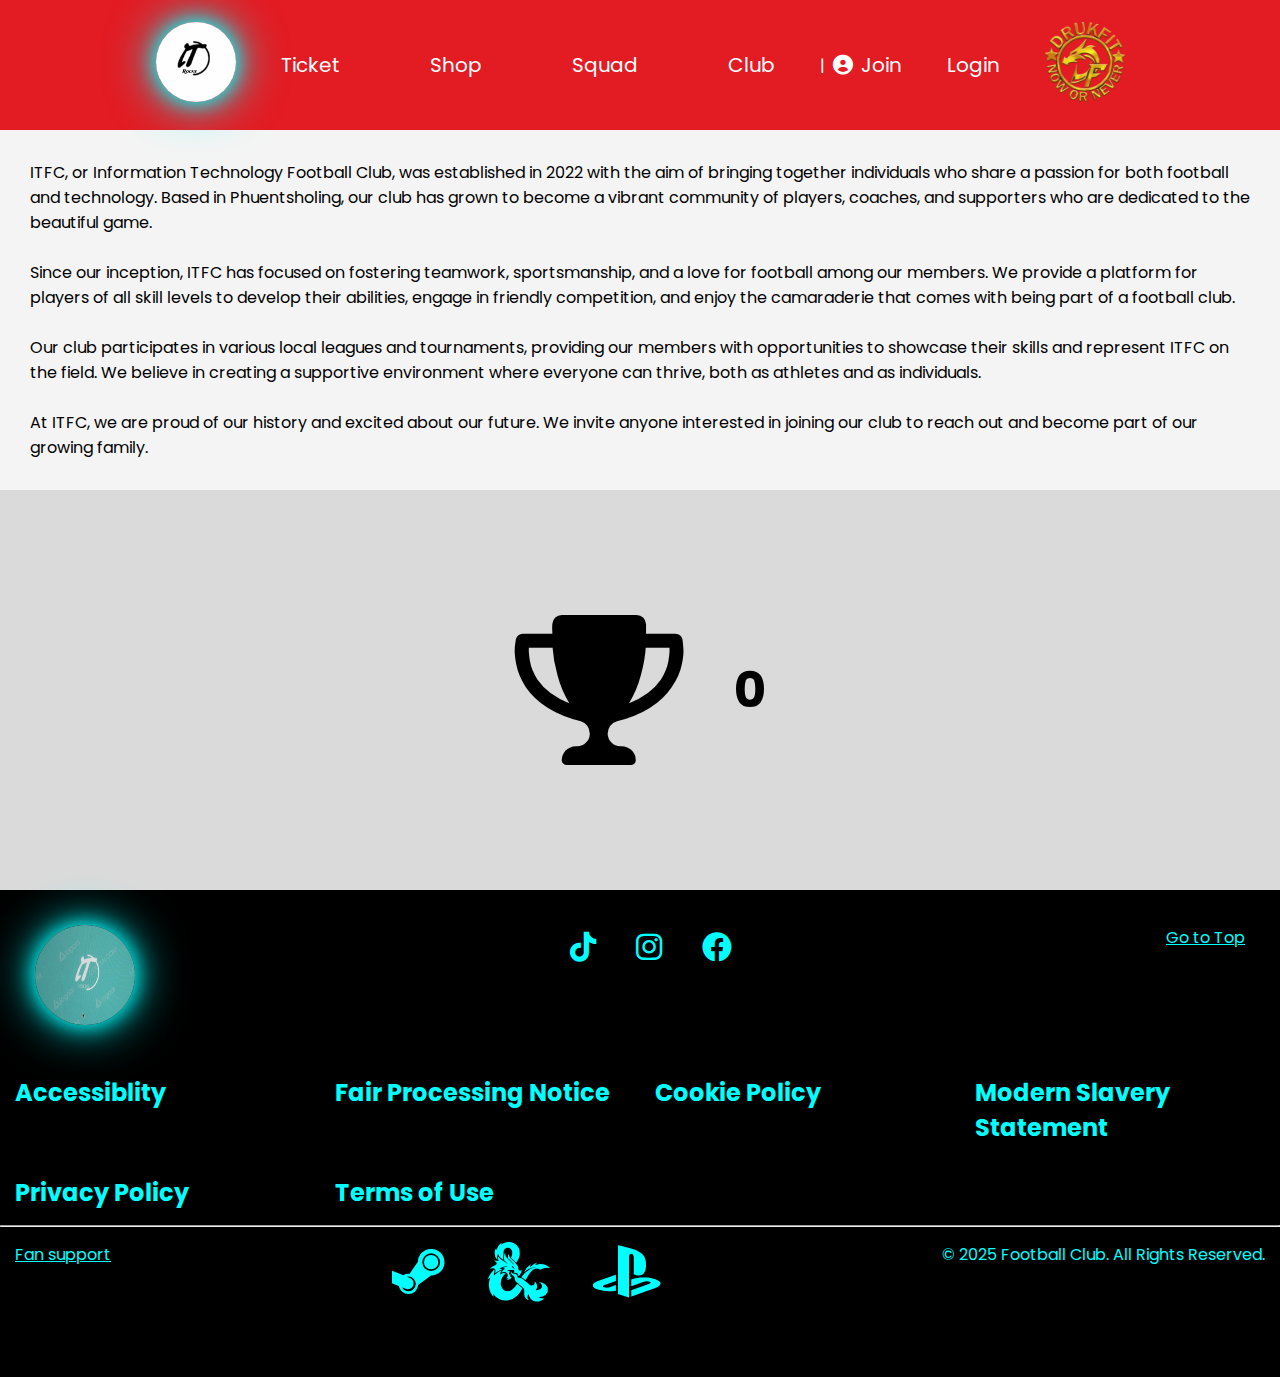
<file: about.html>
<!DOCTYPE html>
<html lang="en">
<head>
    <meta charset="UTF-8">
    <meta name="viewport" content="width=device-width, initial-scale=1.0">
    <title>Football Club</title>
    <link rel="stylesheet" href="style.css">
    <link rel="preconnect" href="https://fonts.googleapis.com">
    <link rel="preconnect" href="https://fonts.gstatic.com" crossorigin>
    <link href="https://fonts.googleapis.com/css2?family=Poppins:ital,wght@0,100;0,200;0,300;0,400;0,500;0,600;0,700;0,800;0,900;1,100;1,200;1,300;1,400;1,500;1,600;1,700;1,800;1,900&display=swap" rel="stylesheet">
    <link rel="stylesheet" href="https://cdnjs.cloudflare.com/ajax/libs/font-awesome/6.0.0-beta3/css/all.min.css">
</head>
<body>
    <header>
        <nav>
            <ul>
                <div class="nav">
                <div class="itfc">
                    <a href = "home.html" class = "itfc">
                        <img src = "img/it.jpg" alt="it" class="it1" width=80px>
                    </a>    
                </div>
                <li><a href="ticket.html" class="nav-link">Ticket</a></li>
                <li><a href="shop.html" class="nav-link">Shop</a></li>
                <li><a href="squad.html" class="nav-link">Squad</a></li>
                <li><a href="about.html" class="nav-link">Club</a></li>
                <p>|&nbsp&nbsp</p>
                <a href="#" class="icon-link">
                    <i class="fa-solid fa-circle-user"></i>Join
                </a>
                <li><a href="#">Login</a></li>
                <div class="drukfitfc">
                    <img src="img/drukfit.png" alt="drukfit" class="drukfit" width="80px">
                </div>
            </div>
            </ul>
        </nav>
    </header>

    <main>
        <div class="infobox">
            <div class="info1">
                ITFC, or Information Technology Football Club, was established in 2022 with the aim of bringing together individuals who share a passion for both football and technology. Based in Phuentsholing, our club has grown to become a vibrant community of players, coaches, and supporters who are dedicated to the beautiful game.<br><br>
            </div>

            <div class="info2">
                Since our inception, ITFC has focused on fostering teamwork, sportsmanship, and a love for football among our members. We provide a platform for players of all skill levels to develop their abilities, engage in friendly competition, and enjoy the camaraderie that comes with being part of a football club.<br><br>
            </div>

            <div class="info3">
                Our club participates in various local leagues and tournaments, providing our members with opportunities to showcase their skills and represent ITFC on the field. We believe in creating a supportive environment where everyone can thrive, both as athletes and as individuals.<br><br>
            </div>

            <div class="info4">
                At ITFC, we are proud of our history and excited about our future. We invite anyone interested in joining our club to reach out and become part of our growing family.
            </div>
        </div>

        <div class="trophy">
            <i class="fa-solid fa-trophy"></i>
            <h3>0</h3>
        </div>

    </main>
</body
    <footer>
    <div class="end">
        <img src="img/itfc.jpg" alt="it" class="it" width="100px">

        <div class="icon"> 
        <a href="https://example.com" target="blank" class="iconlist">
            <i class="fa-brands fa-tiktok"></i>
        </a>

        <a href="https://example.com" target="blank" class="iconlist">
            <i class="fa-brands fa-instagram"></i>
        </a>

        <a href="https://example.com" target="blank" class="iconlist">
            <i class="fa-brands fa-facebook"></i>
        </a>
    </div>

        <a href="home.html" class="back-to-top">Go to Top</a>
        
    </div>
    <div class="words">
        <h2>Accessiblity</h2>
        <h2>Fair Processing Notice</h2>
        <h2>Cookie Policy</h2>
        <h2>Modern Slavery Statement</h2>
        <h2>Privacy Policy</h2>
        <h2>Terms of Use</h2>
    </div>
    <hr/>
    <div class="end1">
        <a href="#" class="back-to-top">Fan support</a>
        <div class="icon">
        <i class="fa-brands fa-steam-symbol"></i>
        <i class="fa-brands fa-d-and-d"></i>
        <i class="fa-brands fa-playstation"></i>
    </div>
        <p>  &copy; 2025 Football Club. All Rights Reserved.</p>
    </div>
</footer>
</file>
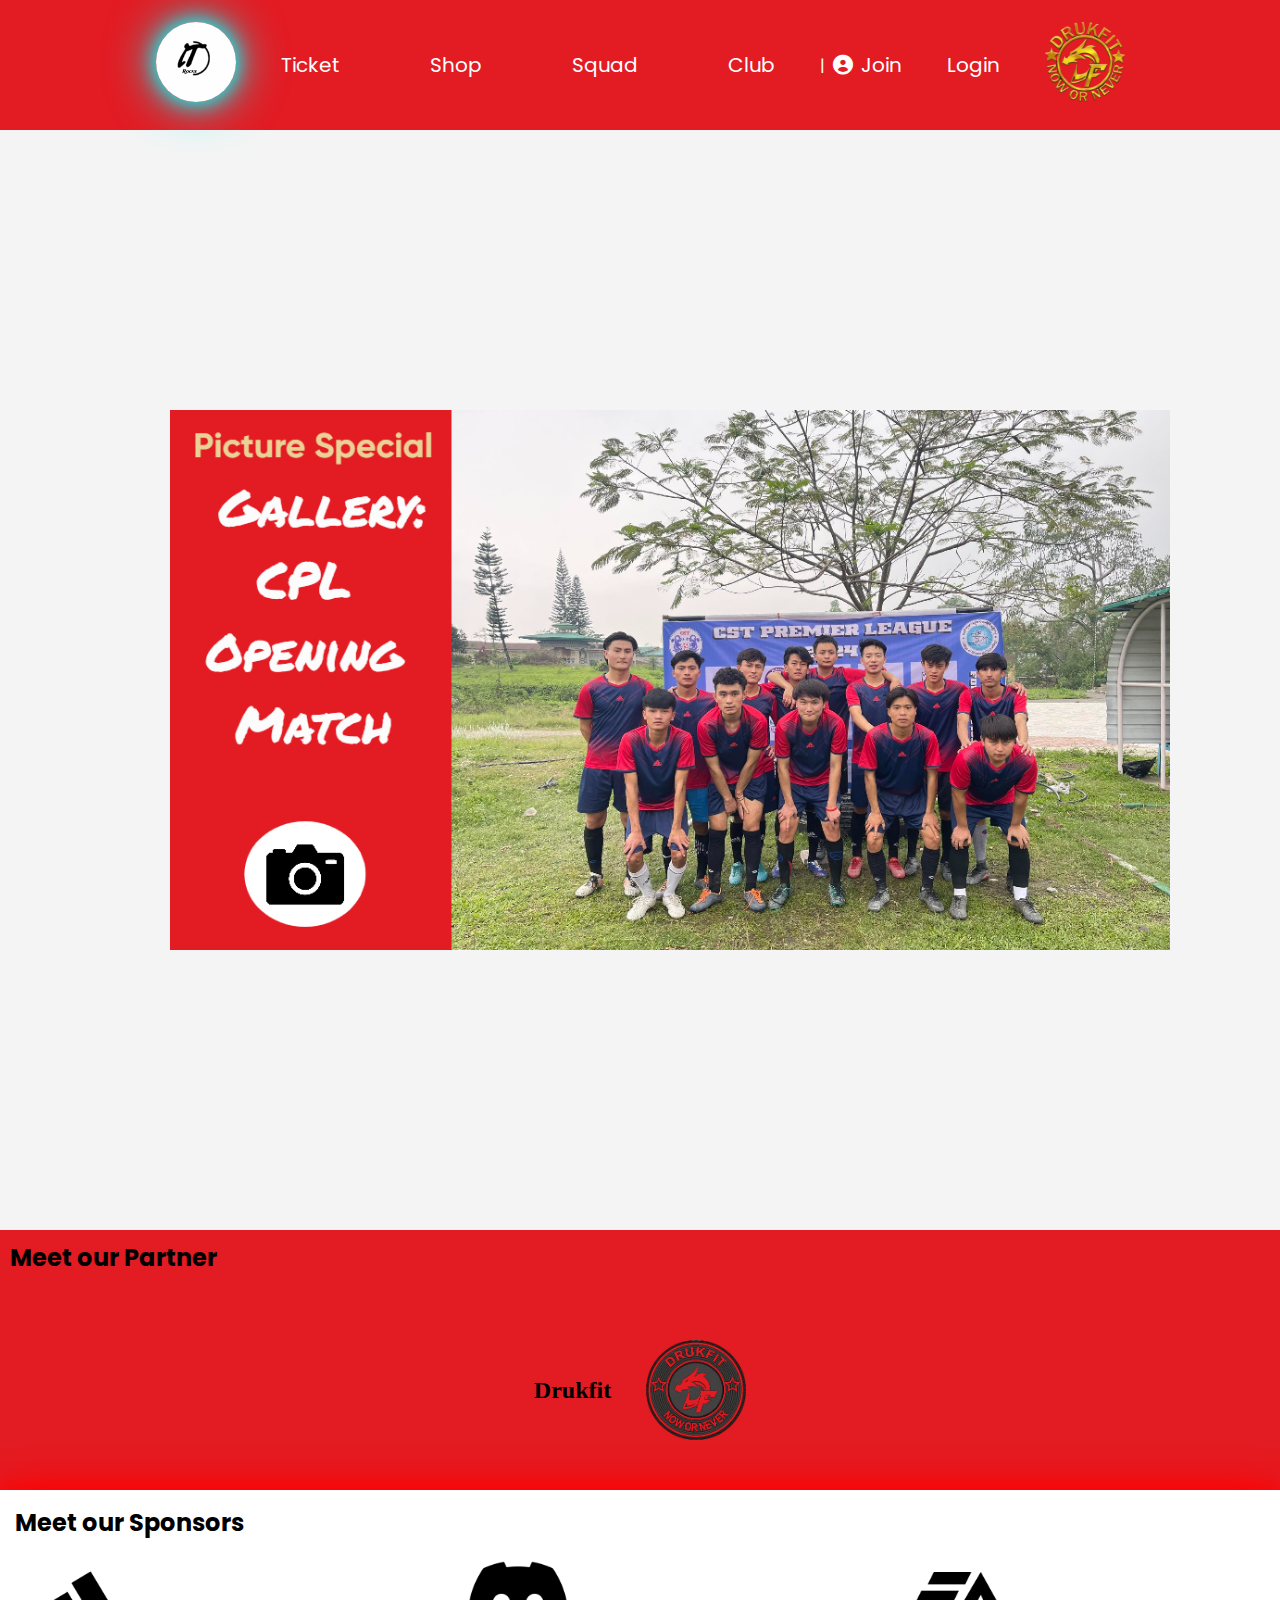
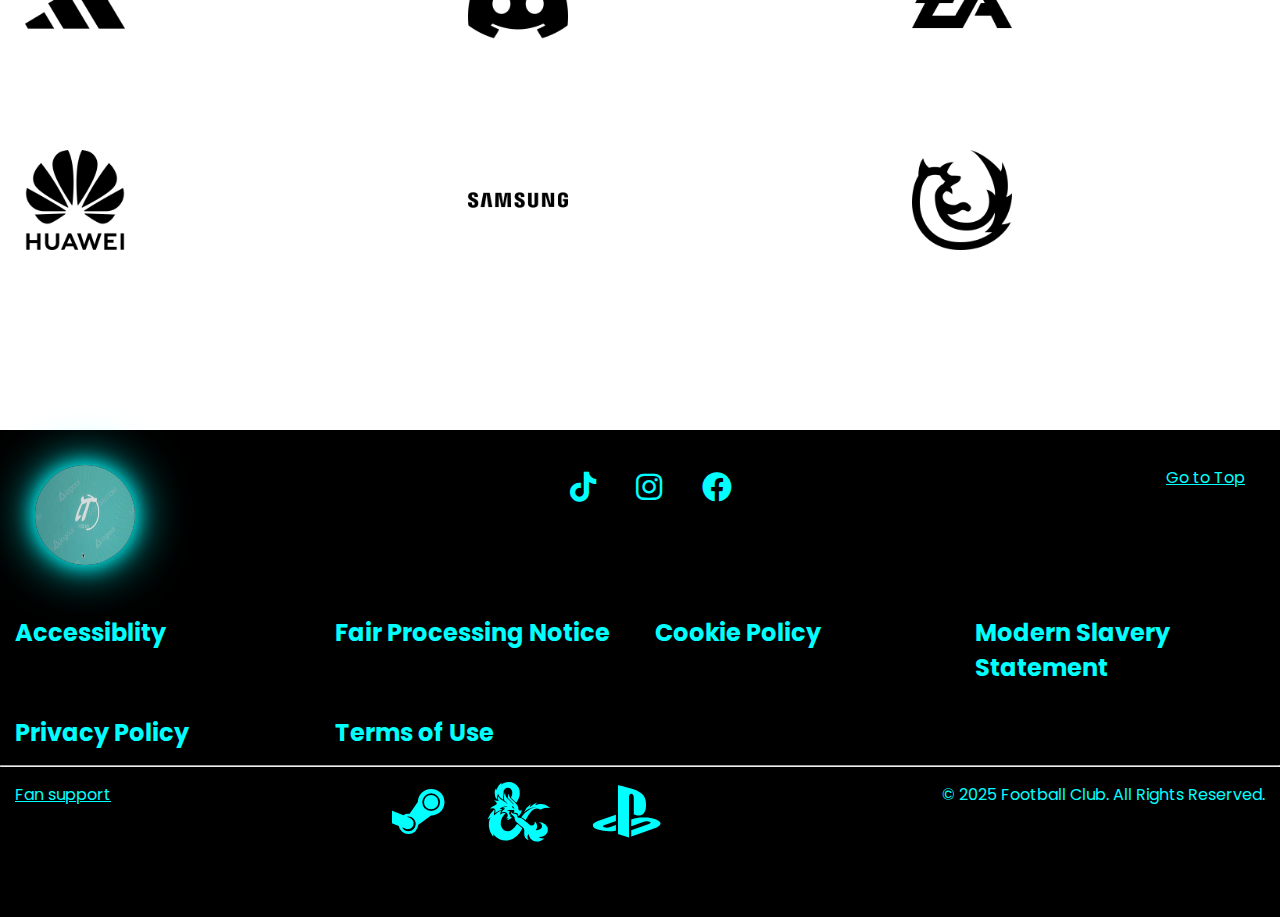
<file: home.html>
<!DOCTYPE html>
<html lang="en">
<head>
    <meta charset="UTF-8">
    <meta name="viewport" content="width=device-width, initial-scale=1.0">
    <title>Football Club</title>
    <link rel="stylesheet" href="style.css">
    <link rel="preconnect" href="https://fonts.googleapis.com">
    <link rel="preconnect" href="https://fonts.gstatic.com" crossorigin>
    <link href="https://fonts.googleapis.com/css2?family=Poppins:ital,wght@0,100;0,200;0,300;0,400;0,500;0,600;0,700;0,800;0,900;1,100;1,200;1,300;1,400;1,500;1,600;1,700;1,800;1,900&display=swap" rel="stylesheet">
    <link rel="stylesheet" href="https://cdnjs.cloudflare.com/ajax/libs/font-awesome/6.0.0-beta3/css/all.min.css">
</head>
<body>
    <header>
        <nav>
            <ul>
                <div class="nav">
                <div class="itfc">
                    <a href = "home.html" class = "itfc">
                        <img src = "img/it.jpg" alt="it" class="it1" width=80px>
                    </a>    
                </div>
                <li><a href="ticket.html" class="nav-link">Ticket</a></li>
                <li><a href="shop.html" class="nav-link">Shop</a></li>
                <li><a href="squad.html" class="nav-link">Squad</a></li>
                <li><a href="about.html" class="nav-link">Club</a></li>
                <p>|&nbsp&nbsp</p>
                <a href="#" class="icon-link">
                    <i class="fa-solid fa-circle-user"></i>Join
                </a>
                <li><a href="#">Login</a></li>
                <div class="drukfitfc">
                    <img src="img/drukfit.png" alt="drukfit" class="drukfit" width="80px">
                </div>
            </div>
            </ul>
        </nav>
    </header>

    <section class="hero">
        <div class="background">
            <img src="img/team1.jpg" class="team1" width='1000px'>
        </div>
    </section>

    <footer>
        <div class="partner">    
            <div>
                <h2>Meet our Partner</h2><br>
            </div>
            <div class="partner-logo">
                <h2>Drukfit</h2>
                <img src="img/druk.png" alt="drukfit" class="druk">
            </div>
        </div>

         <div class="sponsor">
            <h2>Meet our Sponsors</h2>
            <div class="img">
                <img src="img/adidas.png" alt="adidas" class="adidas" width="100px">
                <img src="img/discord.png" alt="discord" class="discord" width="100px">
                <img src="img/electronics-arts.png" alt="elctronics-art" class="electronic" width="100px">
                <img src="img/huawei.png" alt="huawei" class="huawei" width="100px">
                <img src="img/samsung.png" alt="samsung" class="samsung" width="100px"> 
                <img src="img/firefox.png" alt="firefox" class="firefox" width="100px"> 
           
            </div>
         </div>

         <div class="end">
            <img src="img/itfc.jpg" alt="it" class="it" width="100px">

            <div class="icon"> 
            <a href="https://example.com" target="blank" class="iconlist">
                <i class="fa-brands fa-tiktok"></i>
            </a>

            <a href="https://example.com" target="blank" class="iconlist">
                <i class="fa-brands fa-instagram"></i>
            </a>

            <a href="https://example.com" target="blank" class="iconlist">
                <i class="fa-brands fa-facebook"></i>
            </a>
        </div>

            <a href="home.html" class="back-to-top">Go to Top</a>
            
         </div>
         <div class="words">
            <h2>Accessiblity</h2>
            <h2>Fair Processing Notice</h2>
            <h2>Cookie Policy</h2>
            <h2>Modern Slavery Statement</h2>
            <h2>Privacy Policy</h2>
            <h2>Terms of Use</h2>
         </div>
         <hr/>
         <div class="end1">
            <a href="#" class="back-to-top">Fan support</a>
            <div class="icon">
            <i class="fa-brands fa-steam-symbol"></i>
            <i class="fa-brands fa-d-and-d"></i>
            <i class="fa-brands fa-playstation"></i>
        </div>
            <p>  &copy; 2025 Football Club. All Rights Reserved.</p>
         </div>
    </footer>
</body>
</html>
</file>
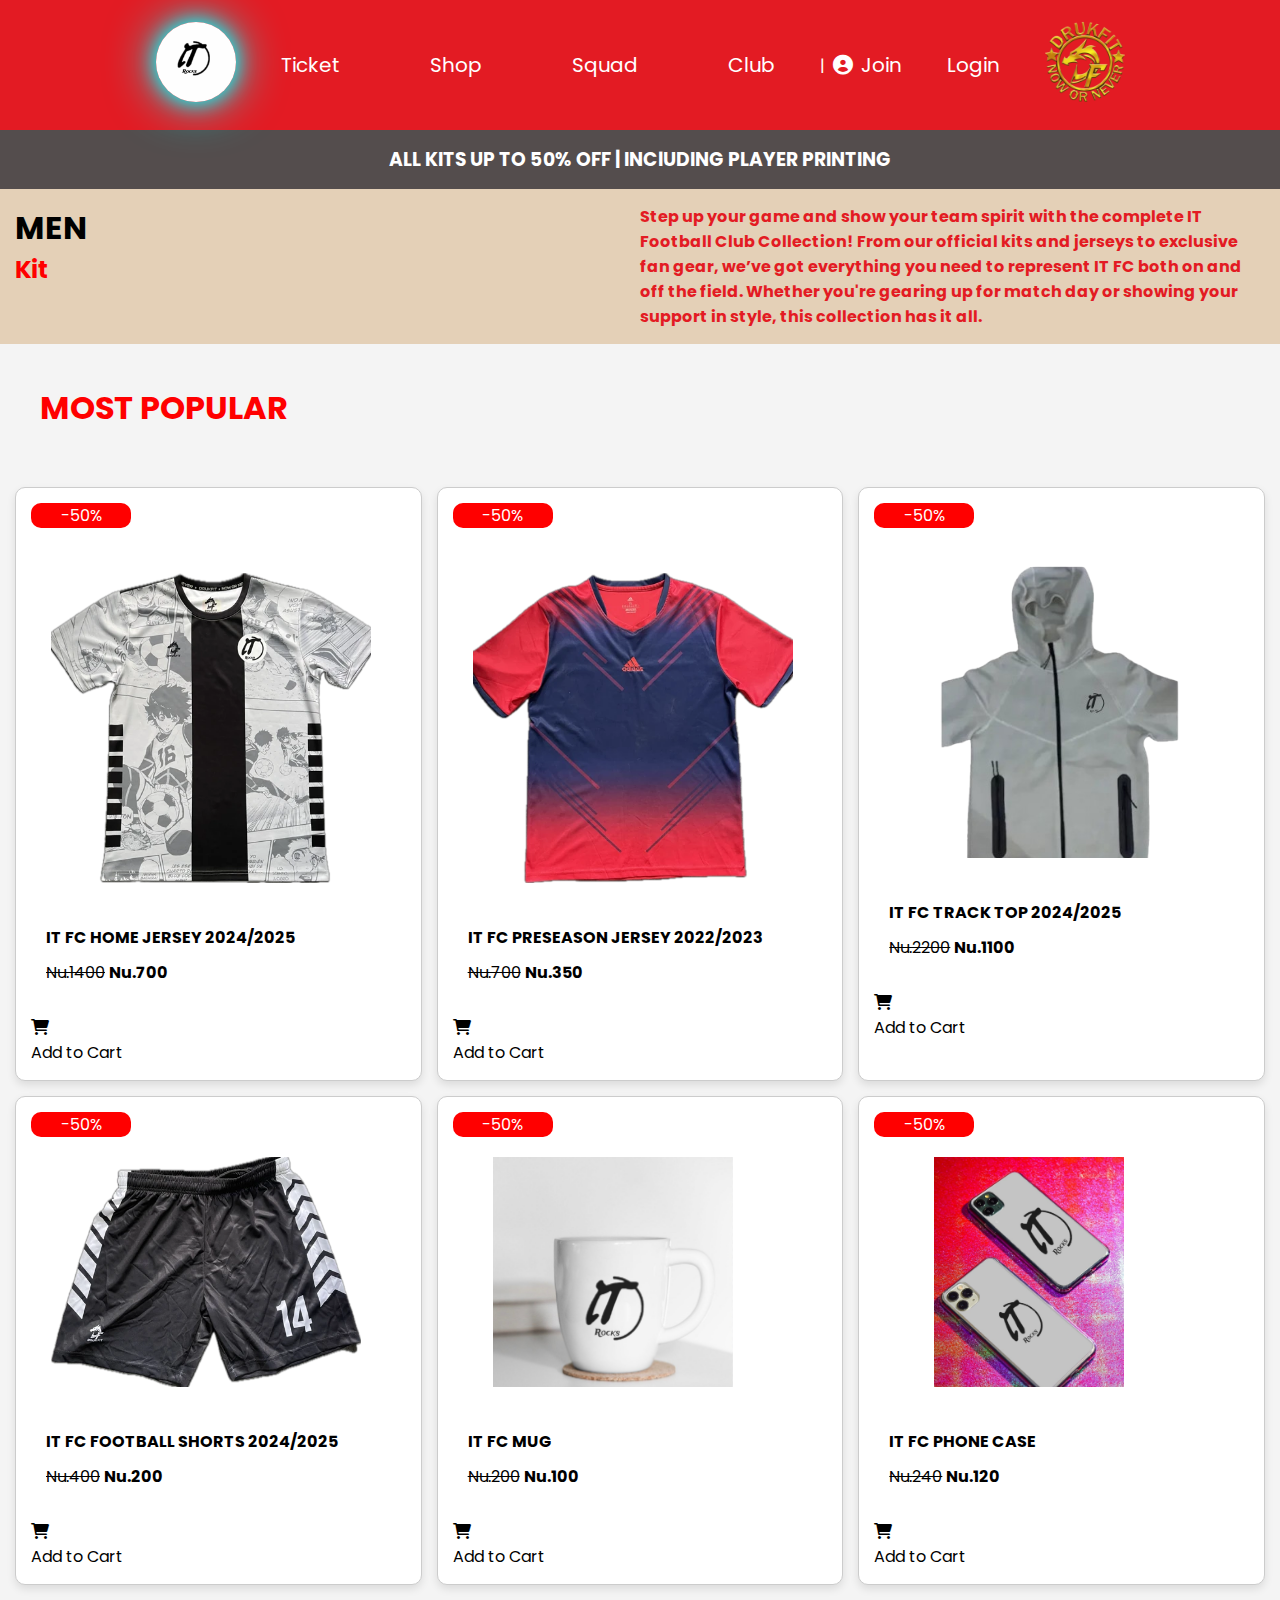
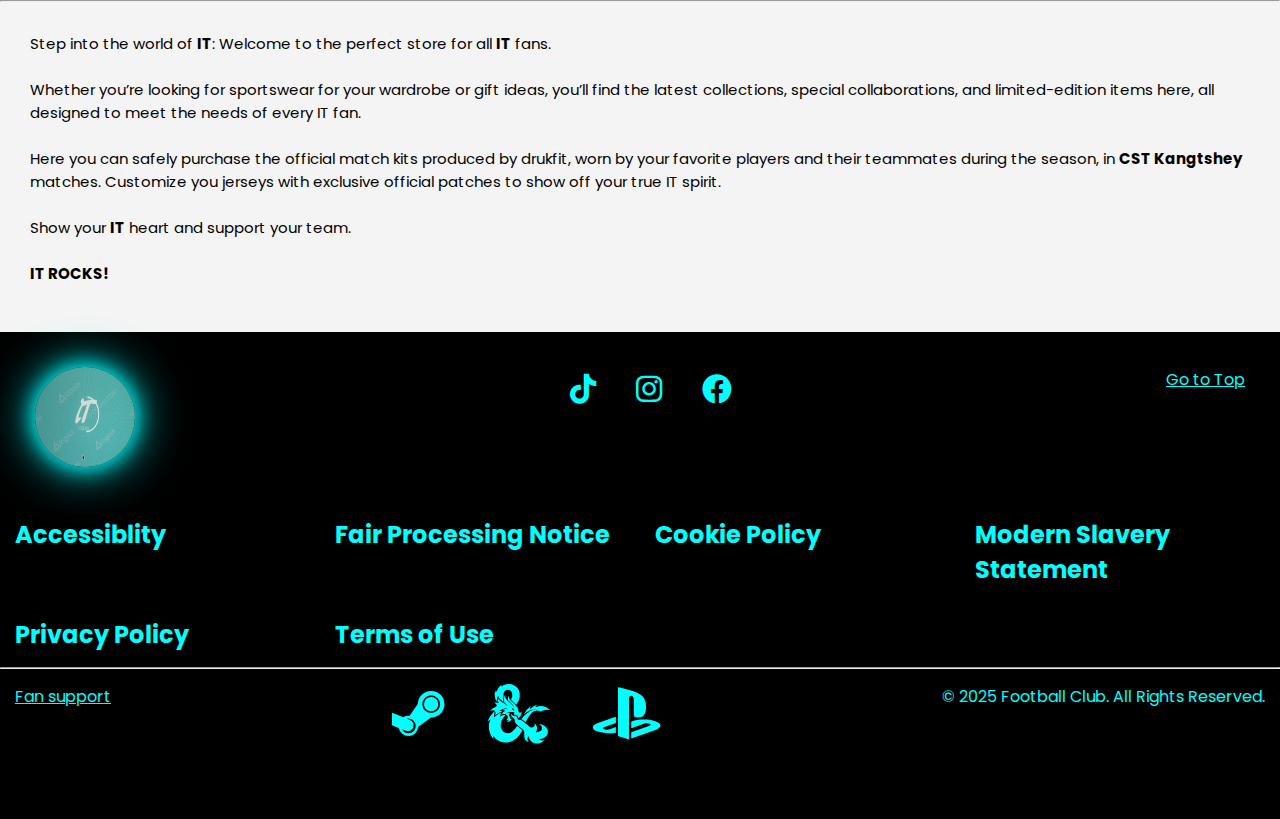
<file: shop.html>
<!DOCTYPE html>
<html lang="en">
<head>
    <meta charset="UTF-8">
    <meta name="viewport" content="width=device-width, initial-scale=1.0">
    <title>Football Club</title>
    <link rel="stylesheet" href="style.css">
    <link rel="preconnect" href="https://fonts.googleapis.com">
    <link rel="preconnect" href="https://fonts.gstatic.com" crossorigin>
    <link href="https://fonts.googleapis.com/css2?family=Poppins:ital,wght@0,100;0,200;0,300;0,400;0,500;0,600;0,700;0,800;0,900;1,100;1,200;1,300;1,400;1,500;1,600;1,700;1,800;1,900&display=swap" rel="stylesheet">
    <link rel="stylesheet" href="https://cdnjs.cloudflare.com/ajax/libs/font-awesome/6.0.0-beta3/css/all.min.css">
</head>
<body>
    <header>
        <nav>
            <ul>
                <div class="nav">
                <div class="itfc">
                    <a href = "home.html" class = "itfc">
                        <img src = "img/it.jpg" alt="it" class="it1" width=80px>
                    </a>    
                </div>
                <li><a href="ticket.html" class="nav-link">Ticket</a></li>
                <li><a href="shop.html" class="nav-link">Shop</a></li>
                <li><a href="squad.html" class="nav-link">Squad</a></li>
                <li><a href="about.html" class="nav-link">Club</a></li>
                <p>|&nbsp&nbsp</p>
                <a href="#" class="icon-link">
                    <i class="fa-solid fa-circle-user"></i>Join
                </a>
                <li><a href="#">Login</a></li>
                <div class="drukfitfc">
                    <img src="img/drukfit.png" alt="drukfit" class="drukfit" width="80px">
                </div>
            </div>
            </ul>
        </nav>
    </header>

    <main>
        <div class="discount">
            <h3>ALL KITS UP TO 50% OFF | INClUDING PLAYER PRINTING</h3>
        </div>

        <div class="kit">
            <div class="men">
                <h1><span>MEN</span></h1>
                <h3>Kit</h3>
            </div>
            <p>Step up your game and show your team spirit with the complete IT Football Club Collection! From our official kits and jerseys to exclusive fan gear, we’ve got everything you need to represent IT FC both on and off the field. Whether you're gearing up for match day or showing your support in style, this collection has it all.</p>
        </div>
        <div class="most">
            <h1>MOST POPULAR</h1>
        </div>

        <div class="card-container">
            <div class="card">
                <div class="dis">
                    <p>-50%</p>
                </div>
                <br>
                <img src="img/jersey2.png" alt="Card Image" class="card-img">
                <div class="card-body">
                    <h3 class="card-title">IT FC HOME JERSEY 2024/2025</h3>
                    <p class="card-text"><del>Nu.1400</del> <strong>Nu.700</strong></p>
                </div>
                <div class="cart">
                    <i class="fa-solid fa-cart-shopping"></i>
                    <p>Add to Cart</p>
                </div>
            </div>

            <div class="card">
                <div class="dis">
                    <p>-50%</p>
                </div>
                <br>
                <img src="img/jersey3.png" alt="Card Image" class="card-img">
                <div class="card-body">
                    <h3 class="card-title">IT FC PRESEASON JERSEY 2022/2023</h3>
                    <p class="card-text"><del>Nu.700</del> <strong>Nu.350</strong></p>
                </div>
                <div class="cart">
                    <i class="fa-solid fa-cart-shopping"></i>
                    <p>Add to Cart</p>
                </div>
            </div>

            <div class="card">
                <div class="dis">
                    <p>-50%</p>
                </div>
                <img src="img/tracktop.png" alt="Card Image" class="card-track">
                <div class="card-body">
                    <h3 class="card-title">IT FC TRACK TOP 2024/2025</h3>
                    <p class="card-text"><del>Nu.2200</del> <strong>Nu.1100</strong></p>
                </div>
                <div class="cart">
                    <i class="fa-solid fa-cart-shopping"></i>
                    <p>Add to Cart</p>
                </div>
            </div>
        
            <div class="card">
                <div class="dis">
                    <p>-50%</p>
                </div>
                <img src="img/shorts.png" alt="Card Image" class="card-shorts">
                <div class="card-body">
                    <h3 class="card-title">IT FC FOOTBALL SHORTS 2024/2025</h3>
                    <p class="card-text"><del>Nu.400</del> <strong>Nu.200</strong></p>
                </div>
                <div class="cart">
                    <i class="fa-solid fa-cart-shopping"></i>
                    <p>Add to Cart</p>
                </div>
            </div>
        
            <div class="card">
                <div class="dis">
                    <p>-50%</p>
                </div>
                <img src="img/mug.jpg" alt="Card Image" class="card-mug">
                <div class="card-body">
                    <h3 class="card-title">IT FC MUG</h3>
                    <p class="card-text"><del>Nu.200</del> <strong>Nu.100</strong></p>
                </div>
                <div class="cart">
                    <i class="fa-solid fa-cart-shopping"></i>
                    <p>Add to Cart</p>
                </div>
            </div>
        
            <div class="card">
                <div class="dis">
                    <p>-50%</p>
                </div>
                <img src="img/case.jpg" alt="Card Image" class="card-case">
                <div class="card-body">
                    <h3 class="card-title">IT FC PHONE CASE</h3>
                    <p class="card-text"><del>Nu.240</del> <strong>Nu.120</strong></p>
                </div>
                <div class="cart">
                    <i class="fa-solid fa-cart-shopping"></i>
                    <p>Add to Cart</p>
                </div>
            </div>
        </div>
        <hr>
        <div class="word1">
            <p>Step into the world of <b>IT</b>: Welcome to the perfect store for all <b>IT</b> fans.<br><br>

                Whether you’re looking for sportswear for your wardrobe or gift ideas, you’ll find the latest collections, special collaborations, and limited-edition items here, all designed to meet the needs of every IT fan.<br><br>
                
                Here you can safely purchase the official match kits produced by drukfit, worn by your favorite players and their teammates during the season, in <b>CST Kangtshey</b> matches. Customize you jerseys with exclusive official patches to show off your true IT spirit.<br><br>
                
                Show your <b>IT</b> heart and support your team.<br><br> <b>IT ROCKS!</b></p>
        </div>

    </main>
</body
    <footer>
    <div class="end">
        <img src="img/itfc.jpg" alt="it" class="it" width="100px">

        <div class="icon"> 
        <a href="https://example.com" target="blank" class="iconlist">
            <i class="fa-brands fa-tiktok"></i>
        </a>

        <a href="https://example.com" target="blank" class="iconlist">
            <i class="fa-brands fa-instagram"></i>
        </a>

        <a href="https://example.com" target="blank" class="iconlist">
            <i class="fa-brands fa-facebook"></i>
        </a>
    </div>

        <a href="shop.html" class="back-to-top">Go to Top</a>
        
    </div>
    <div class="words">
        <h2>Accessiblity</h2>
        <h2>Fair Processing Notice</h2>
        <h2>Cookie Policy</h2>
        <h2>Modern Slavery Statement</h2>
        <h2>Privacy Policy</h2>
        <h2>Terms of Use</h2>
    </div>
    <hr/>
    <div class="end1">
        <a href="#" class="back-to-top">Fan support</a>
        <div class="icon">
        <i class="fa-brands fa-steam-symbol"></i>
        <i class="fa-brands fa-d-and-d"></i>
        <i class="fa-brands fa-playstation"></i>
    </div>
        <p>  &copy; 2025 Football Club. All Rights Reserved.</p>
    </div>
</footer>
</file>
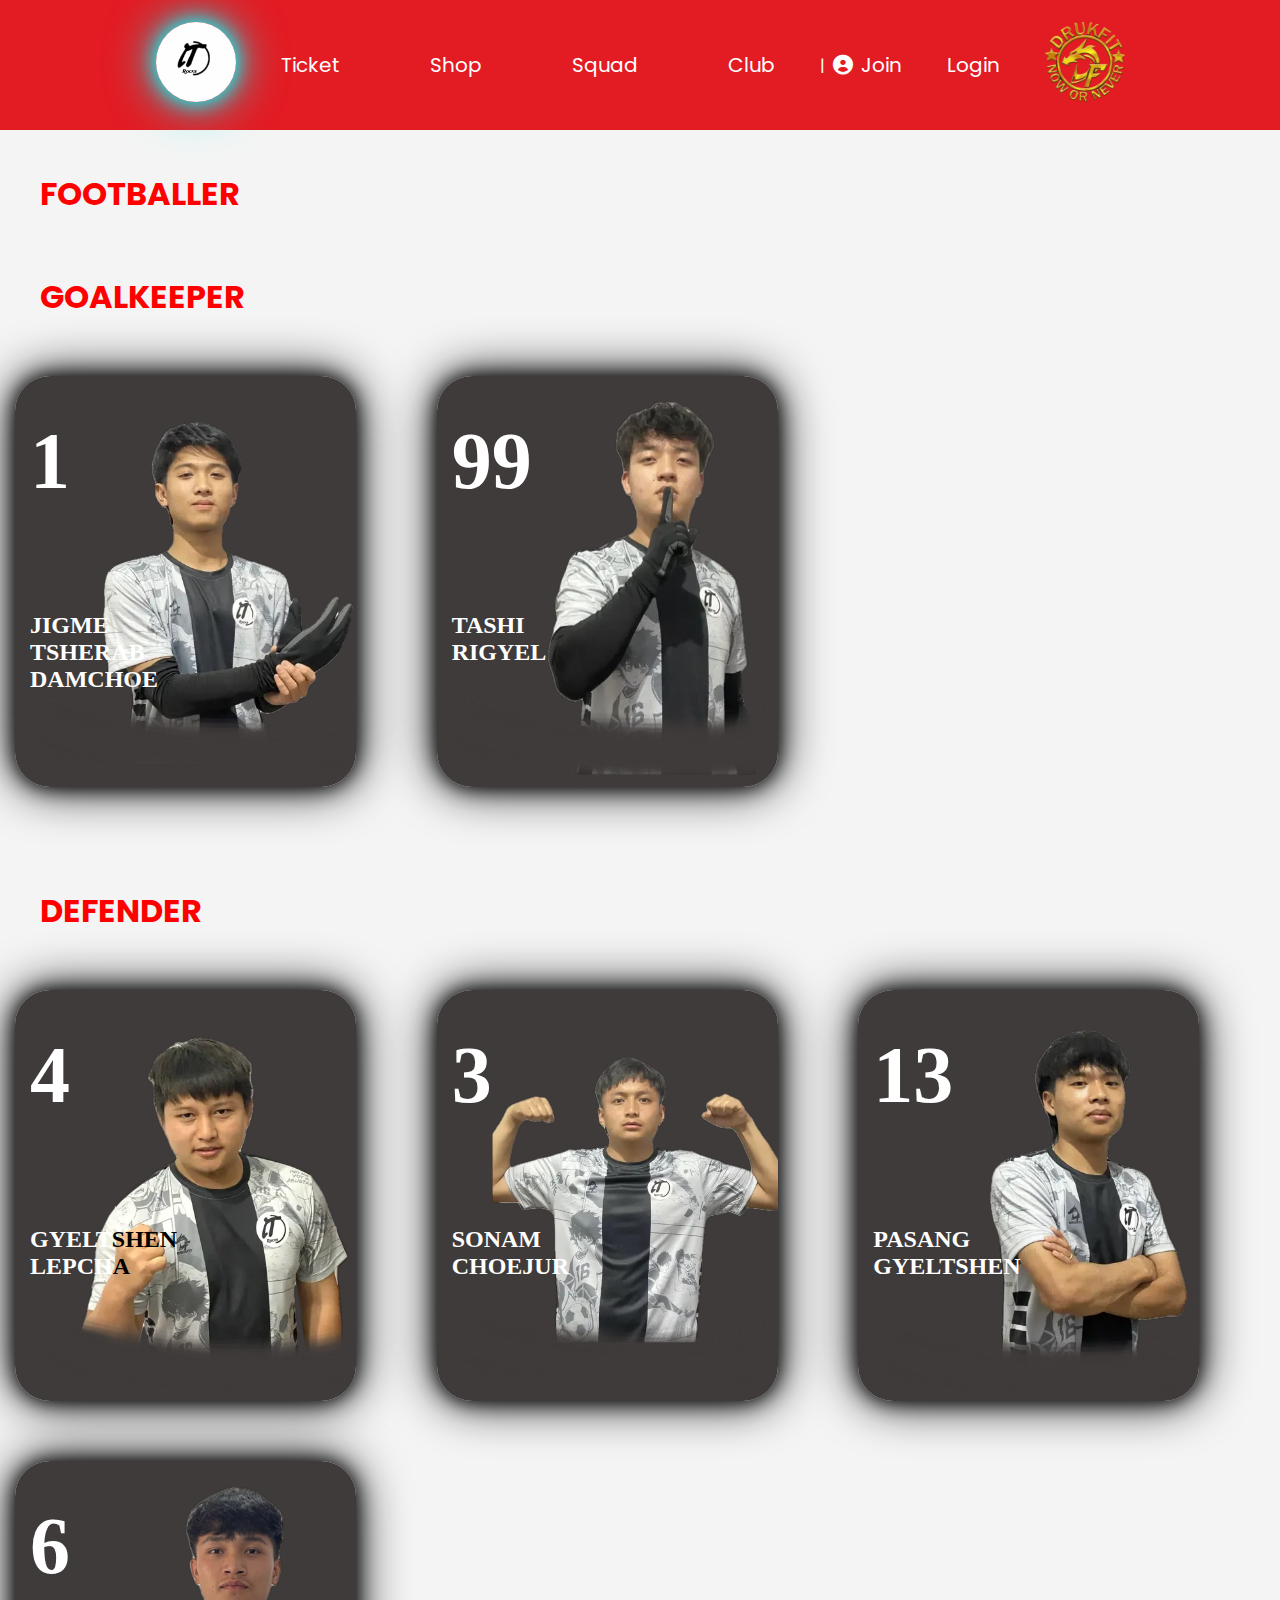
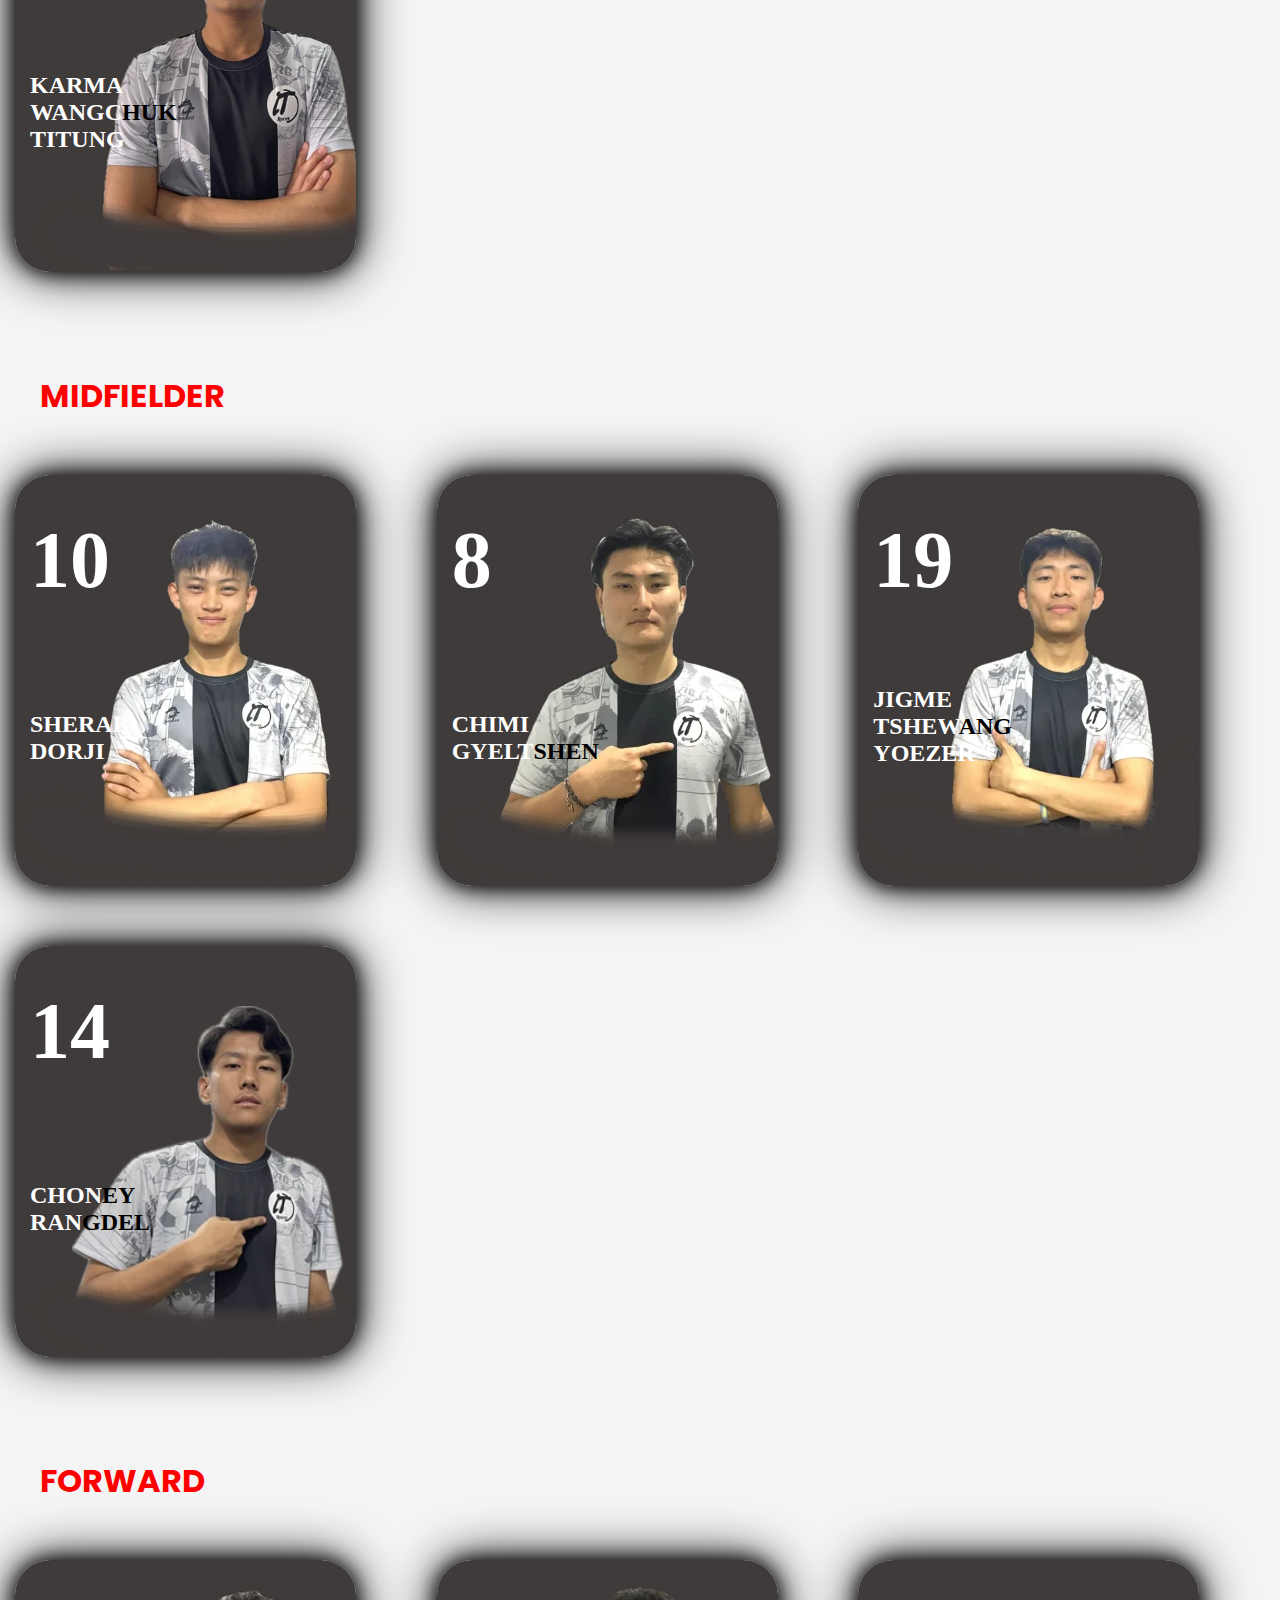
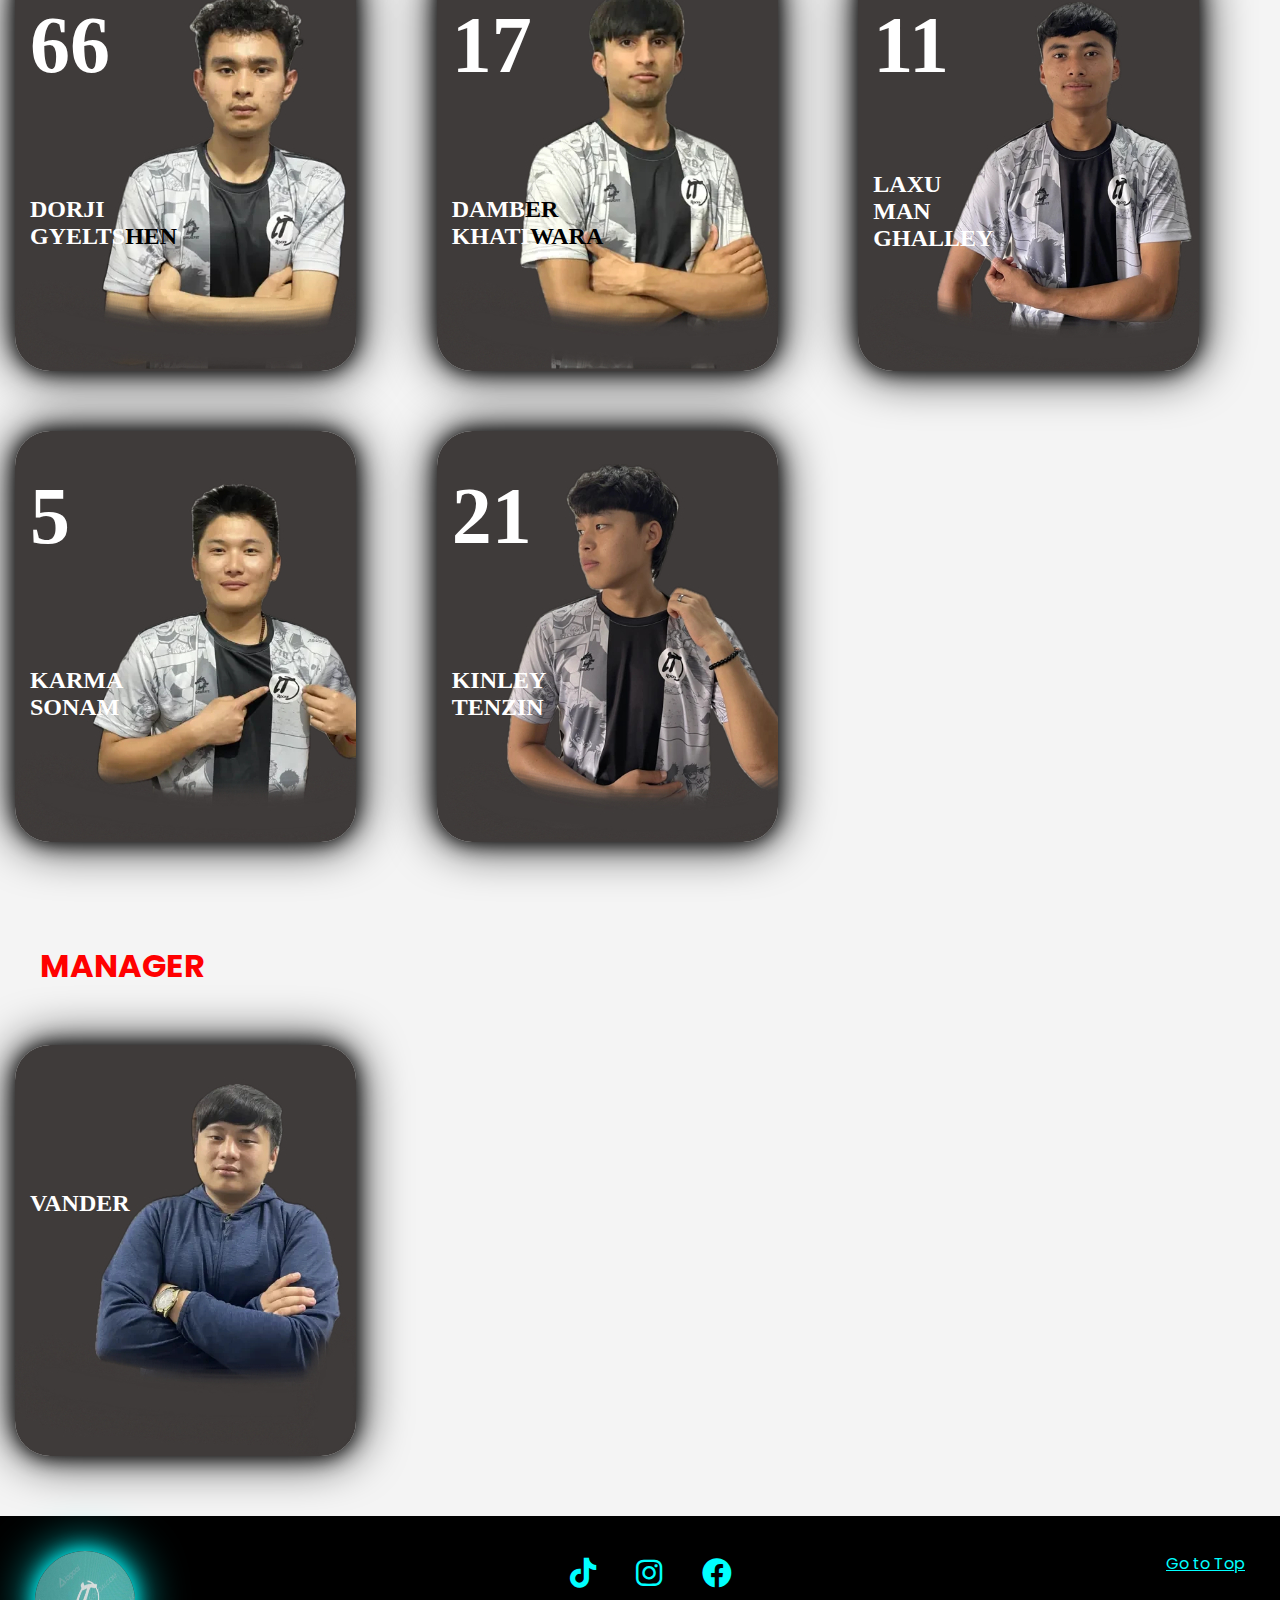
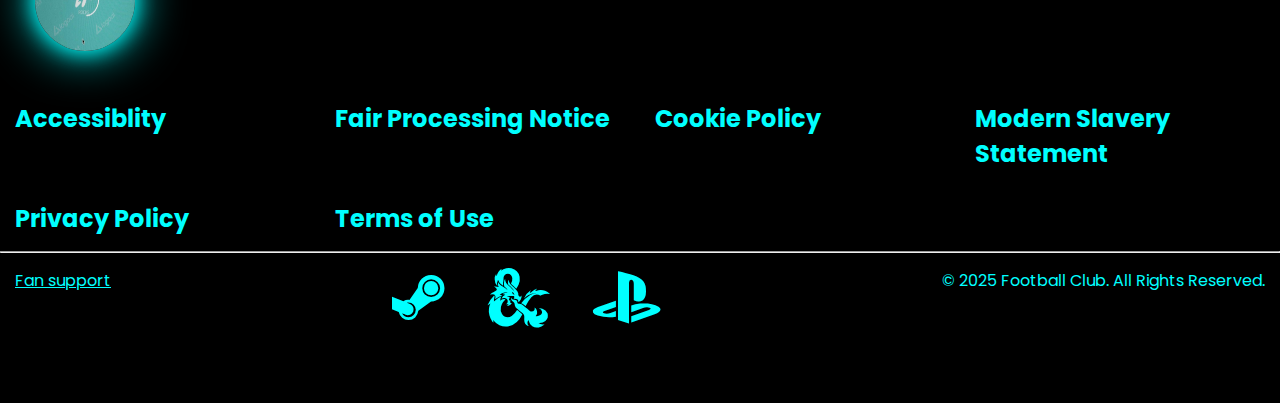
<file: squad.html>
<!DOCTYPE html>
<html lang="en">
<head>
    <meta charset="UTF-8">
    <meta name="viewport" content="width=device-width, initial-scale=1.0">
    <title>Football Club</title>
    <link rel="stylesheet" href="style.css">
    <link rel="preconnect" href="https://fonts.googleapis.com">
    <link rel="preconnect" href="https://fonts.gstatic.com" crossorigin>
    <link href="https://fonts.googleapis.com/css2?family=Poppins:ital,wght@0,100;0,200;0,300;0,400;0,500;0,600;0,700;0,800;0,900;1,100;1,200;1,300;1,400;1,500;1,600;1,700;1,800;1,900&display=swap" rel="stylesheet">
    <link rel="stylesheet" href="https://cdnjs.cloudflare.com/ajax/libs/font-awesome/6.0.0-beta3/css/all.min.css">
</head>
<body>
    <header>
        <nav>
            <ul>
                <div class="nav">
                <div class="itfc">
                    <a href = "home.html" class = "itfc">
                        <img src = "img/it.jpg" alt="it" class="it1" width=80px>
                    </a>    
                </div>
                <li><a href="ticket.html" class="nav-link">Ticket</a></li>
                <li><a href="shop.html" class="nav-link">Shop</a></li>
                <li><a href="squad.html" class="nav-link">Squad</a></li>
                <li><a href="about.html" class="nav-link">Club</a></li>
                <p>|&nbsp&nbsp</p>
                <a href="#" class="icon-link">
                    <i class="fa-solid fa-circle-user"></i>Join
                </a>
                <li><a href="#">Login</a></li>
                <div class="drukfitfc">
                    <img src="img/drukfit.png" alt="drukfit" class="drukfit" width="80px">
                </div>
            </div>
            </ul>
        </nav>
    </header>

    <main>
        <div class="most">
            <h1>FOOTBALLER</h1>
        </div>

        <div class="most">
            <h1>GOALKEEPER</h1>
        </div>

        <div class="card-container">
            <div class="tsherab">
                <br>
                <div class="card-body">
                    <h1 class="number">1</h1>
                </div>
                <br><br><br>
                <div class="card-body">
                    <h3 class="fsize">JIGME<br>TSHERAB<br>DAMCHOE</h3>
                </div>
            </div>

            <div class="rigyel">
                <br>
                <div class="card-body">
                    <h1 class="number">99</h1>
                </div>
                <br><br><br>
                <div class="card-body">
                    <h3 class="fsize">TASHI<br>RIGYEL</h3>
                </div>
            </div>

        </div>

        <div class="most">
            <h1>DEFENDER</h1>
        </div>

        <div class="card-container">
            <div class="lepcha">
                <br>
                <div class="card-body">
                    <h1 class="number">4</h1>
                </div>
                <br><br><br>
                <div class="card-body">
                    <h3 class="fsize">GYELT<span>SHEN</span><br>LEPCH<span>A</spna></h3>
                </div>
            </div>

            <div class="choejur">
                <br>
                <div class="card-body">
                    <h1 class="number">3</h1>
                </div>
                <br><br><br>
                <div class="card-body">
                    <h3 class="fsize">SONAM<br>CHOEJUR</h3>
                </div>
            </div>

            <div class="pasang">
                <br>
                <div class="card-body">
                    <h1 class="number">13</h1>
                </div>
                <br><br><br>
                <div class="card-body">
                    <h3 class="fsize">PASANG<br>GYELTSHEN</h3>
                </div>
            </div>


            <div class="titung">
                <br>
                <div class="card-body">
                    <h1 class="number">6</h1>
                </div>
                <br><br>
                <div class="card-body">
                    <h3 class="fsize">KARMA<br>WANGC<span>HUK</span><br>TITUNG</h3>
                </div>
            </div>

        </div>
        
        <div class="most">
            <h1>MIDFIELDER</h1>
        </div>
        <div class="card-container">

            <div class="sherab">
                <br>
                <div class="card-body">
                    <h1 class="number">10</h1>
                </div>
                <br><br><br>
                <div class="card-body">
                    <h3 class="fsize">SHERAB<br>DORJI</h3>
                </div>
            </div>


            <div class="chimi">
                <br>
                <div class="card-body">
                    <h1 class="number">8</h1>
                </div>
                <br><br><br>
                <div class="card-body">
                    <h3 class="fsize">CHIMI<br>GYELT<span>SHEN</span></h3>
                </div>
            </div>

            <div class="jigmet">
                <br>
                <div class="card-body">
                    <h1 class="number">19</h1>
                </div>
                <br><br>
                <div class="card-body">
                    <h3 class="fsize">JIGME<br>TSHEW<span>ANG</span><br>YOEZER</h3>
                </div>
            </div>

            <div class="player">
                <br>
                <div class="card-body">
                    <h1 class="number">14</h1>
                </div>
                <br><br><br>
                <div class="card-body">
                    <h3 class="fsize">CHON<span>EY</span><br>RAN<span>GDEL</span></h3>
                </div>
            </div>


        </div>

        <div class="most">
            <h1>FORWARD</h1>
        </div>
        <div class="card-container">
            <div class="dorji">
                <br>
                <div class="card-body">
                    <h1 class="number">66</h1>
                </div>
                <br><br><br>
                <div class="card-body">
                    <h3 class="fsize">DORJI<br>GYELTS<span>HEN</span></h3>
                </div>
            </div>

            <div class="damber">
                <br>
                <div class="card-body">
                    <h1 class="number">17</h1>
                </div>
                <br><br><br>
                <div class="card-body">
                    <h3 class="fsize">DAMB<span>ER</span><br>KHATI<span>WARA</span></h3>
                </div>
            </div>


            <div class="laxu">
                <br>
                <div class="card-body">
                    <h1 class="number">11</h1>
                </div>
                <br><br>
                <div class="card-body">
                    <h3 class="fsize">LAXU<br>MAN<br>GHALLEY</h3>
                </div>
            </div>

            <div class="karma">
                <br>
                <div class="card-body">
                    <h1 class="number">5</h1>
                </div>
                <br><br><br>
                <div class="card-body">
                    <h3 class="fsize">KARMA<br>SONAM</h3>
                </div>
            </div>

            <div class="kt">
                <br>
                <div class="card-body">
                    <h1 class="number">21</h1>
                </div>
                <br><br><br>
                <div class="card-body">
                    <h3 class="fsize">KINLEY<br>TENZIN</h3>
                </div>
            </div>
        </div>

        <div class="most">
            <h1>MANAGER</h1>
        </div>
        <div class="card-container">
            <div class="vander">
                <br>
                <div class="card-body">
                    <h1 class="number"></h1>
                </div>
                <br><br><br>
                <div class="card-body">
                    <h3 class="fsize">VANDER</h3>
                </div>
            </div>
        </div>


    </main>
</body
    <footer>
    <div class="end">
        <img src="img/itfc.jpg" alt="it" class="it" width="100px">

        <div class="icon"> 
        <a href="https://example.com" target="blank" class="iconlist">
            <i class="fa-brands fa-tiktok"></i>
        </a>

        <a href="https://example.com" target="blank" class="iconlist">
            <i class="fa-brands fa-instagram"></i>
        </a>

        <a href="https://example.com" target="blank" class="iconlist">
            <i class="fa-brands fa-facebook"></i>
        </a>
    </div>

        <a href="squad.html" class="back-to-top">Go to Top</a>
        
    </div>
    <div class="words">
        <h2>Accessiblity</h2>
        <h2>Fair Processing Notice</h2>
        <h2>Cookie Policy</h2>
        <h2>Modern Slavery Statement</h2>
        <h2>Privacy Policy</h2>
        <h2>Terms of Use</h2>
    </div>
    <hr/>
    <div class="end1">
        <a href="#" class="back-to-top">Fan support</a>
        <div class="icon">
        <i class="fa-brands fa-steam-symbol"></i>
        <i class="fa-brands fa-d-and-d"></i>
        <i class="fa-brands fa-playstation"></i>
    </div>
        <p>  &copy; 2025 Football Club. All Rights Reserved.</p>
    </div>
</footer>
</file>
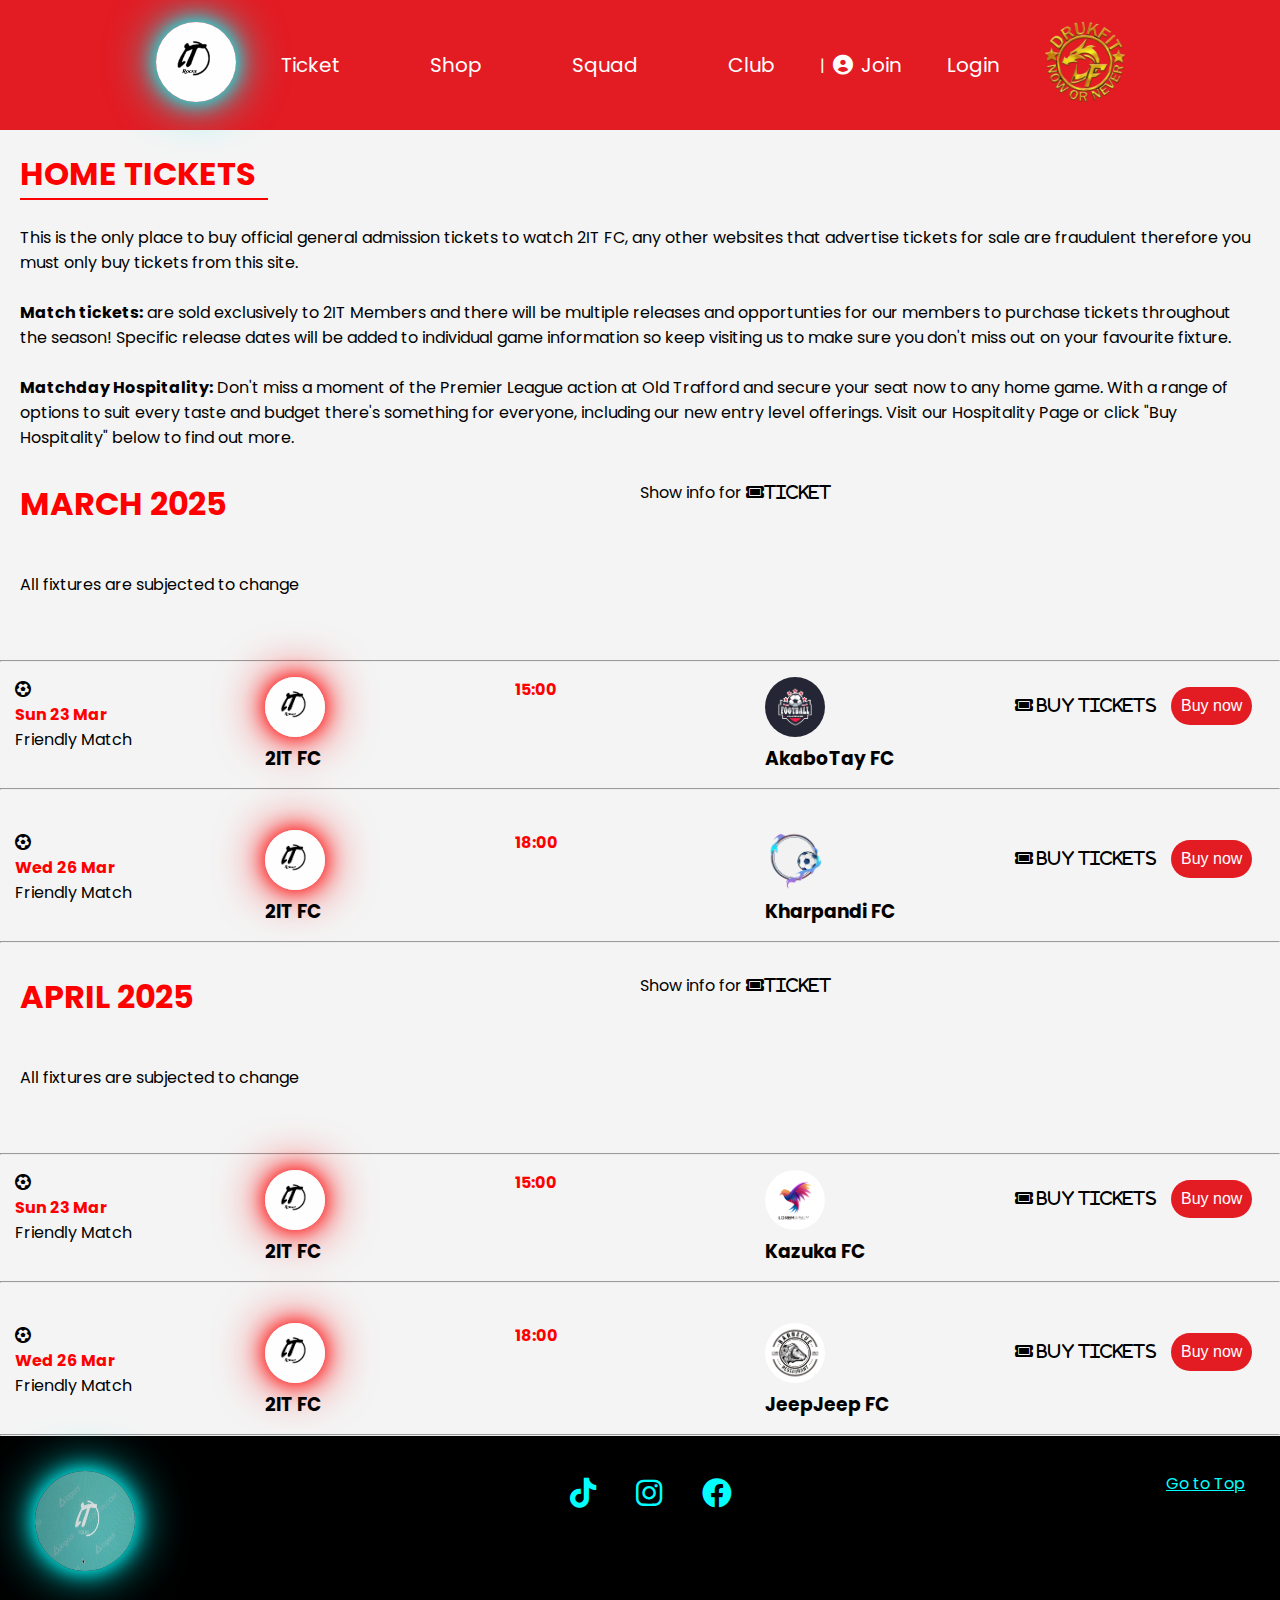
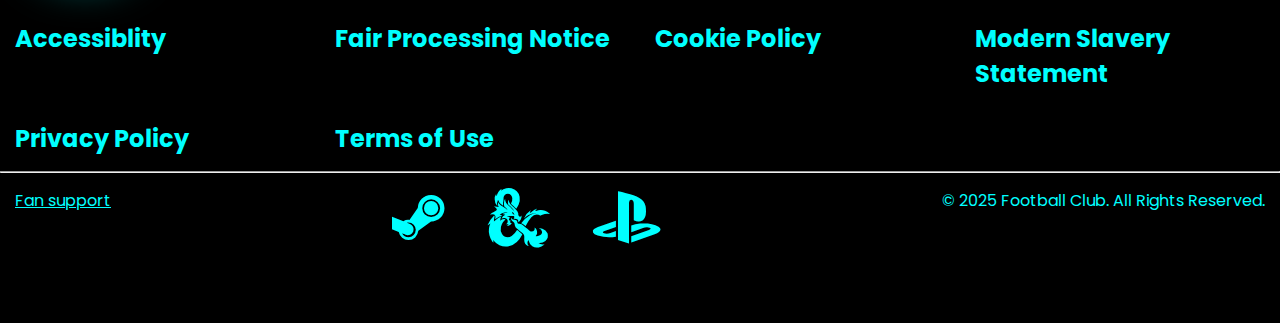
<file: ticket.html>
<!DOCTYPE html>
<html lang="en">
<head>
    <meta charset="UTF-8">
    <meta name="viewport" content="width=device-width, initial-scale=1.0">
    <title>Football Club</title>
    <link rel="stylesheet" href="style.css">
    <link rel="preconnect" href="https://fonts.googleapis.com">
    <link rel="preconnect" href="https://fonts.gstatic.com" crossorigin>
    <link href="https://fonts.googleapis.com/css2?family=Poppins:ital,wght@0,100;0,200;0,300;0,400;0,500;0,600;0,700;0,800;0,900;1,100;1,200;1,300;1,400;1,500;1,600;1,700;1,800;1,900&display=swap" rel="stylesheet">
    <link rel="stylesheet" href="https://cdnjs.cloudflare.com/ajax/libs/font-awesome/6.0.0-beta3/css/all.min.css">
</head>
<body>
    <header>
        <nav>
            <ul>
                <div class="nav">
                <div class="itfc">
                    <a href = "home.html" class = "itfc">
                        <img src = "img/it.jpg" alt="it" class="it1" width=80px>
                    </a>    
                </div>
                <li><a href="ticket.html" class="nav-link">Ticket</a></li>
                <li><a href="shop.html" class="nav-link">Shop</a></li>
                <li><a href="squad.html" class="nav-link">Squad</a></li>
                <li><a href="about.html" class="nav-link">Club</a></li>
                <p>|&nbsp&nbsp</p>
                <a href="#" class="icon-link">
                    <i class="fa-solid fa-circle-user"></i>Join
                </a>
                <li><a href="#">Login</a></li>
                <div class="drukfitfc">
                    <img src="img/drukfit.png" alt="drukfit" class="drukfit" width="80px">
                </div>
            </div>
            </ul>
        </nav>
    </header>

    <main>
        <div class="head">           
            <h1>HOME TICKETS</h1><br>
            <p>This is the only place to buy official general admission tickets to watch 2IT FC, any other websites that advertise tickets for sale are fraudulent therefore you must only buy tickets from this site.</p><br>
            <p><b>Match tickets:</b> are sold exclusively to 2IT Members and there will be multiple releases and opportunties for our members to purchase tickets throughout the season! Specific release dates will be added to individual game information so keep visiting us to make sure you don't miss out on your favourite fixture.</p><br>
            <p><b>Matchday Hospitality:</b> Don't miss a moment of the Premier League action at Old Trafford and secure your seat now to any home game. With a range of options to suit every taste and budget there's something for everyone, including our new entry level offerings. Visit our Hospitality Page or click "Buy Hospitality" below to find out more.</p>
        </div>
        
        <div class="ticket">
            <h1>MARCH 2025</h1>
            <div class="solid">
                <p>Show info for <i class="fa-solid fa-ticket">Ticket</i></p>
            </div>
            <div>
                <p>All fixtures are subjected to change</p>
            </div>
        </div>
        <hr>
        <div class="box">
            <div class="one">
                <i class="fa-solid fa-futbol"></i>
            <p class="p"><b>Sun 23 Mar</b></p>
            <p>Friendly Match</p>
            </div>

            <div class="two">
                <img src = "img/it.jpg" alt="it" class="it2" width=60px>
                <h3>2IT FC</h3>
            </div>
            
            <div class="time">
                <p class="p"><b>15:00</b></p>
            </div>
            
            <div class="four">
                <img src = "img/7035929.jpg" alt="enemy" class="enemy" width=60px>
                <h3>AkaboTay FC</h3>
            </div>
            
            <div class="five">
                <i class="fa-solid fa-ticket"> Buy tickets</i>
            <button>
                Buy now
            </button>
            </div>
        </div>
        <hr>
        <br>
        
        <div class="box">
            <div class="one">
                <i class="fa-solid fa-futbol"></i>
            <p class="p"><b>Wed 26 Mar</b></p>
            <p>Friendly Match</p>
            </div>

            <div class="two">
                <img src = "img/it.jpg" alt="it" class="it2" width=60px>
                <h3>2IT FC</h3>
            </div>
            
            <div class="time">
                <p class="p"><b>18:00</b></p>
            </div>
            
            <div class="four">
                <img src = "img/9511073.png" alt="enemy" class="enemy" width=60px>
                <h3>Kharpandi FC</h3>
            </div>
            
            <div class="five">
                <i class="fa-solid fa-ticket"> Buy tickets</i>
            <button>
                Buy now
            </button>
        </div>
        
        </div>
        </div>
        <hr>

        <div class="ticket">
        <h1>APRIL 2025</h1>
            <div class="solid">
                <p>Show info for <i class="fa-solid fa-ticket">Ticket</i></p>
            </div>
            <div>
                <p>All fixtures are subjected to change</p>
            </div>
        </div>
        <hr>
        <div class="box">
            <div class="one">
                <i class="fa-solid fa-futbol"></i>
            <p class="p"><b>Sun 23 Mar</b></p>
            <p>Friendly Match</p>
            </div>

            <div class="two">
                <img src = "img/it.jpg" alt="it" class="it2" width=60px>
                <h3>2IT FC</h3>
            </div>
            
            <div class="time">
                <p class="p"><b>15:00</b></p>
            </div>
            
            <div class="four">
                <img src = "img/7.jpg" alt="enemy" class="enemy" width=60px>
                <h3>Kazuka FC</h3>
            </div>
            
            <div class="five">
                <i class="fa-solid fa-ticket"> Buy tickets</i>
            <button>
                Buy now
            </button>
            </div>
        </div>
        <hr>
        <br>
        
        <div class="box">
            <div class="one">
                <i class="fa-solid fa-futbol"></i>
            <p class="p"><b>Wed 26 Mar</b></p>
            <p>Friendly Match</p>
            </div>

            <div class="two">
                <img src = "img/it.jpg" alt="it" class="it2" width=60px>
                <h3>2IT FC</h3>
            </div>
            
            <div class="time">
                <p class="p"><b>18:00</b></p>
            </div>
            
            <div class="four">
                <img src = "img/5643919.jpg" alt="enemy" class="enemy" width=60px>
                <h3>JeepJeep FC</h3>
            </div>
            
            <div class="five">
                <i class="fa-solid fa-ticket"> Buy tickets</i>
            <button>
                Buy now
            </button>
            </div>
        </div>
    </div>
    <hr>
    </main>
</body
    <footer>
    <div class="end">
        <img src="img/itfc.jpg" alt="it" class="it" width="100px">

        <div class="icon"> 
        <a href="https://example.com" target="blank" class="iconlist">
            <i class="fa-brands fa-tiktok"></i>
        </a>

        <a href="https://example.com" target="blank" class="iconlist">
            <i class="fa-brands fa-instagram"></i>
        </a>

        <a href="https://example.com" target="blank" class="iconlist">
            <i class="fa-brands fa-facebook"></i>
        </a>
    </div>

        <a href="ticket.html" class="back-to-top">Go to Top</a>
        
    </div>
    <div class="words">
        <h2>Accessiblity</h2>
        <h2>Fair Processing Notice</h2>
        <h2>Cookie Policy</h2>
        <h2>Modern Slavery Statement</h2>
        <h2>Privacy Policy</h2>
        <h2>Terms of Use</h2>
    </div>
    <hr/>
    <div class="end1">
        <a href="#" class="back-to-top">Fan support</a>
        <div class="icon">
        <i class="fa-brands fa-steam-symbol"></i>
        <i class="fa-brands fa-d-and-d"></i>
        <i class="fa-brands fa-playstation"></i>
    </div>
        <p>  &copy; 2025 Football Club. All Rights Reserved.</p>
    </div>
</footer>
</file>
<file: style.css>
*
{
    margin: 0px;
    padding: 0px;
    box-sizing: border-box;
}

body {
    font-family: Arial, sans-serif;
    margin: 0;
    padding: 0;
    background-color: #f4f4f4;
    font-family: 'poppins', sans-serif;
}

header {
    background: #e31b23;
    color: white;
    padding: 20px;
    text-align: center;
}

nav ul {
    list-style: none;
    padding: 0;
}

nav ul li {
    display: inline;
    margin: 0 15px;
    padding: 30px;
}

nav ul li a {
    color: white;
    text-decoration: none;
    font-size: 1.25rem;
}

.it1{
    border-radius: 40px;
    box-shadow: 0 0 20px aqua, 0 0 50px aqua;
}

.it2{
    border-radius: 40px;
    box-shadow: 0 0 20px red, 0 0 50px red;
}

.enemy{
    border-radius: 50px;
}

.nav{
    display: flex;
    justify-content: center;
    align-items: center;

}

.icon-link {
    font-size: 20px; /* Adjust font size */
    text-decoration: none; /* Remove underline from links */
    color: white; /* Default text color */
    display: flex; /* Align icon and text horizontally */
    align-items: center; /* Vertically center them */
  }
.icon-link i {
    margin-right: 8px; /* Space between icon and text */
}

.hero{
    color: white;
    margin: 100px;
    padding-left: 60px;
    align-items: center;
    /* background-color: #ff5733; */
    
}

.hero h2 {
    font-size: 40px;
}


.background { /* Your background image */
    background-size: cover; /* Cover the entire container */
    background-position: center; /* Center the background image */
    height: 100vh; /* Full height of the viewport */
    display: flex; /* Use flexbox for centering content */
    justify-content: center; /* Center horizontally */
    align-items: center; /* Center vertically */
}


.background{
    justify-content: center;
    align-items: center;
}
   
.btn {
    display: inline-block;
    padding: 10px 20px;
    background: #ff5733;
    color: white;
    text-decoration: none;
    margin-top: 10px;
}

/* .about, .team {
    text-align: center;
    padding: 30px;
    background: white;
    margin: 20px;
    border-radius: 10px;
    box-shadow: 0 0 10px rgba(0, 0, 0, 0.1);
} */

.p{
    color:red;
}
.partner{
    background-color:rgb(227,28,35);
    display:block;
    margin:0px;
    padding:10px;
}

.partner-logo
{
    display: flex;
    gap: 35px;
    align-items: center;
    justify-content: center;
    font-family:"Brush Script MT",cursive;
    height:20vh;
}

.sponsor{
    margin: 0px;
    padding:15px;
    width: 100%;
    height: 60vh;
    justify-content: center;
    align-items: center;
    background-color: white;
    box-shadow: 0 0 20px #ff0000, 0 0 50px #ff0000;
    overflow: hidden;
}

.img{
    margin: 10px;
    display:grid;
    grid-template-columns: 30% 30% 30%;
    gap:100px;
}
.druk{
    width: 100px;
}

.icon{
    width:50px;
}

.it{
    border-radius: 60px;
    box-shadow: 0 0 20px aqua, 0 0 50px aqua;
}

.end{
    margin:0px;
    background-color: black;
    gap:100px;
    display:flex;
    justify-content: space-between;
    height: 170px;
    padding:35px;
}

.iconlist{
    font-size: 30px;
    color: aqua;
}

.back-to-top{
    color:aqua;
    font-size: 1rem;
}

.icon{
   gap:40px;
   display:flex;
   justify-content: center;
}

.words{
    background-color: black;
    color: aqua;
    display: grid;
    grid-template-columns: 20% 20% 20% 20%;
    gap: 30px;
    padding: 15px;
}

.end1{
    background-color: black;
    height: 150px;
    display: flex;
    justify-content: space-between;
    padding: 15px;
    p{
        color: aqua;
    }
}

.fa-brands.fa-steam-symbol { 
    color: aqua;
    font-size: 60px; /* Use font-size instead of width */
}

.fa-brands.fa-d-and-d { 
    color: aqua;
    font-size: 60px; /* Use font-size instead of width */
}

.fa-brands.fa-playstation { 
    color: aqua;
    font-size: 60px; /* Use font-size instead of width */
}

.head{
    margin:20px;
    h1{
        color:red;
        border-bottom: solid red 2px;
        width: 20%;
    }
}

.ticket{
    margin:30px 20px 20px 20px;
    display: grid;
    grid-template-columns: 50% 50%;
    justify-content: space-between;   
    height:160px; 
    h1{
        color:red;
    };    
    
}

.box{
    display: grid;
    grid-template-columns: 20% 20% 20% 20% 20%;
    margin-top: 15px 0 15px 0;
    padding: 15px;
}

/* button for the fixture */
button{
    margin:10px;
    padding:10px;
    border-radius: 30px;
    cursor: pointer;
    transition: 0.3s ease;
    font-size:16px;
    background-color: #e31b23;
    border: red;
    color:white;
}

button:hover{
    transform: scale(1.1);
    background-color: darkblue;
}

.card-container {
    display: grid;
    grid-template-columns: repeat(3, 1fr); /* Creates 3 equal columns */
    gap: 15px; /* Adds space between the cards */
    padding: 15px; /* Optional: adds padding around the grid */
}

.card {
    width: 100%; /* Make the card take the full width of the grid cell */
    border: 1px solid #ccc;
    border-radius: 10px;
    box-shadow: 0 4px 8px rgba(0, 0, 0, 0.1);
    overflow: hidden;
    background-color: #fff;
    transition: transform 0.3s ease;
    padding: 15px;
}

.nav-link:focus {
    border-bottom: 2px solid white; /* Add border when focused */
}

.nav-link:hover{
    border-bottom: 2px solid white;
}

/* Card Image */
.card-img {
    padding: 20px;
    width: 360px;
    height: 350px;
    object-fit: cover;
}

.card-track{
    padding: 20px;
    width: 450px;
    height: 350px;
    object-fit: cover;
}

.card-shorts {
    padding: 20px;
    width: 350px;
    height: 270px;
    object-fit: cover;
}

.card-mug {
    padding: 20px 20px 20px 40px;
    width: 300px;
    height: 270px;
    object-fit: cover;
}

.card-case {
    padding: 20px 20px 20px 60px;
    width: 270px;
    height: 270px;
    object-fit: cover;
}

.player{
    background-image: url(img/ran2.jpg);
    width:341px;
    height:411px;
    margin-bottom: 45px;
    border-radius: 35px;
    box-shadow: 0 0 20px black, 0 0 50px black;
    color:white;
    h3{
        color:white;
    }
    h1{
        font-size: 80px;
        font-family: 'Dancing Script', cursive;
    }
}

.laxu{
    background-image: url(img/laxu.jpg);
    width:341px;
    height:411px;
    margin-bottom: 45px;
    border-radius: 35px;
    box-shadow: 0 0 20px black, 0 0 50px black;
    color:white;
    h3{
        color:white;
    }
    h1{
        font-size: 80px;
        font-family: 'Dancing Script', cursive;
    }
}

.titung{
    background-image: url(img/titung.jpg);
    width:341px;
    height:411px;
    margin-bottom: 45px;
    border-radius: 35px;
    box-shadow: 0 0 20px black, 0 0 50px black;
    color:white;
    h3{
        color:white;
    }
    h1{
        font-size: 80px;
        font-family: 'Dancing Script', cursive;
    }
}

.kt{
    background-image: url(img/kt.jpg);
    width:341px;
    height:411px;
    margin-bottom: 45px;
    border-radius: 35px;
    box-shadow: 0 0 20px black, 0 0 50px black;
    color:white;
    h3{
        color:white;
    }
    h1{
        font-size: 80px;
        font-family: 'Dancing Script', cursive;
    }
}

.vander{
    background-image: url(img/thukten.jpg);
    width:341px;
    height:411px;
    margin-bottom: 45px;
    border-radius: 35px;
    box-shadow: 0 0 20px black, 0 0 50px black;
    color:white;
    h3{
        color:white;
    }
    h1{
        font-size: 80px;
        font-family: 'Dancing Script', cursive;
    }
}



.pasang{
    background-image: url(img/pasang.jpg);
    width:341px;
    height:411px;
    margin-bottom: 45px;
    border-radius: 35px;
    box-shadow: 0 0 20px black, 0 0 50px black;
    color:white;
    h3{
        color:white;
    }
    h1{
        font-size: 80px;
        font-family: 'Dancing Script', cursive;
    }
}

.tsherab{
    background-image: url(img/tsherab.jpg);
    width:341px;
    height:411px;
    margin-bottom: 45px;
    border-radius: 35px;
    box-shadow: 0 0 20px black, 0 0 50px black;
    color:white;
    h3{
        color:white;
    }
    h1{
        font-size: 80px;
        font-family: 'Dancing Script', cursive;
    }
}

.rigyel{
    background-image: url(img/rigyel.jpg);
    width:341px;
    height:411px;
    margin-bottom: 45px;
    border-radius: 35px;
    box-shadow: 0 0 20px black, 0 0 50px black;
    color:white;
    h3{
        color:white;
    }
    h1{
        font-size: 80px;
        font-family: 'Dancing Script', cursive;
    }
}

.choejur{
    background-image: url(img/choejur.jpg);
    width:341px;
    height:411px;
    margin-bottom: 45px;
    border-radius: 35px;
    box-shadow: 0 0 20px black, 0 0 50px black;
    color:white;
    h3{
        color:white;
    }
    h1{
        font-size: 80px;
        font-family: 'Dancing Script', cursive;
    }
}


.lepcha{
    background-image: url(img/lepcha.jpg);
    width:341px;
    height:411px;
    margin-bottom: 45px;
    border-radius: 35px;
    box-shadow: 0 0 20px black, 0 0 50px black;
    color:white;
    h3{
        color:white;
    }
    h1{
        font-size: 80px;
        font-family: 'Dancing Script', cursive;
    }
}

.chimi{
    background-image: url(img/chimi.jpg);
    width:341px;
    height:411px;
    margin-bottom: 45px;
    border-radius: 35px;
    box-shadow: 0 0 20px black, 0 0 50px black;
    color:white;
    h3{
        color:white;
    }
    h1{
        font-size: 80px;
        font-family: 'Dancing Script', cursive;
    }
}

.sherab{
    background-image: url(img/sherab.jpg);
    width:341px;
    height:411px;
    margin-bottom: 45px;
    border-radius: 35px;
    box-shadow: 0 0 20px black, 0 0 50px black;
    color:white;
    h3{
        color:white;
    }
    h1{
        font-size: 80px;
        font-family: 'Dancing Script', cursive;
    }
}

.jigmet{
    background-image: url(img/jigmet.jpg);
    width:341px;
    height:411px;
    margin-bottom: 45px;
    border-radius: 35px;
    box-shadow: 0 0 20px black, 0 0 50px black;
    color:white;
    h3{
        color:white;
    }
    h1{
        font-size: 80px;
        font-family: 'Dancing Script', cursive;
    }
}



.dorji{
    background-image: url(img/dorji.jpg);
    width:341px;
    height:411px;
    margin-bottom: 45px;
    border-radius: 35px;
    box-shadow: 0 0 20px black, 0 0 50px black;
    color:white;
    h3{
        color:white;
    }
    h1{
        font-size: 80px;
        font-family: 'Dancing Script', cursive;
    }
}

.damber{
    background-image: url(img/damber.jpg);
    width:341px;
    height:411px;
    margin-bottom: 45px;
    border-radius: 35px;
    box-shadow: 0 0 20px black, 0 0 50px black;
    color:white;
    h3{
        color:white;
    }
    h1{
        font-size: 80px;
        font-family: 'Dancing Script', cursive;
    }
}

.karma{
    background-image: url(img/karma.jpg);
    width:341px;
    height:411px;
    margin-bottom: 45px;
    border-radius: 35px;
    box-shadow: 0 0 20px black, 0 0 50px black;
    color:white;
    h3{
        color:white;
    }
    h1{
        font-size: 80px;
        font-family: 'Dancing Script', cursive;
    }
}


.player:hover,.kt:hover,.titung:hover,.vander:hover,.laxu:hover,.rigyel:hover,.tsherab:hover,.choejur:hover,.lepcha:hover,.pasang:hover,chimi:hover,.sherab:hover,.karma:hover,.dorji:hover,.damber:hover,.chimi:hover,.jigmet:hover{
    transform: scale(1.05);
    h3{
        color:red;
    }
    h1{
        color:red;
    }
    span{
        color:red;
    }
    
}

span{
    color:black;
    font-weight: bold;
}

.ran{
    width:170px;
    height:270px;
}

.word1{
    font-size: 15px;
    margin: 15px;
    padding:15px;
    height:300px;
}

/* Card Body */
.card-body {
    padding: 15px;
}

/* Card Title */
.card-title {
    font-size: 1rem;
    margin-bottom: 10px;
}

.fsize{
    font-size:1.5rem;
    font-family:Cambria, Cochin, Georgia, Times, 'Times New Roman', serif;
}

/* Card Text */
.card-text {
    font-size: 1rem;
    margin-bottom: 15px;
}

.discount{
    background-color: #544d4d;
    padding:15px;
    color:white;
    align-items: center;
    text-align: center;
}

.kit{
    display: grid;
    grid-template-columns: 50% 50%;
    background-color: #E4D0B7
    ;
    color: black;
    padding:15px;
    
    h3{
        color:red;
        font-size:1.5rem;
        font-weight: bold;
    };
    p{
        color:#e31b23;
        font-weight:bold;
    }
}

.most
{
    color:red;
    margin: 25px;
    padding:15px;
}

.card{
    background-color: #ffffff;
}

.dis {
    position: relative;
    width: 100px;
    background-color: red;
    color: white;
    text-align: center;
    border-radius: 10px;
    overflow: hidden;
}

.infobox{
    margin: 30px;
}

.trophy{
    background-color: #dbdada;
    padding: 30px;
    height:400px;
    display: flex;
    justify-content: center;
    align-items: center;
    gap: 50px;
    h3{
        font-size: 50px;
    }
}

.fa-solid.fa-trophy{ 
    color: black;
    font-size: 150px; /* Use font-size instead of width */
}

/* Mobile Styles */
@media (max-width: 768px) {
    nav ul li {
        display: block; /* Stack navigation items vertically */
        margin: 10px 0; /* Adjust margin for vertical spacing */
        padding: 15px; /* Adjust padding */
    }

    .hero h2 {
        font-size: 30px; /* Reduce font size for smaller screens */
    }

    .background-container {
        width: 100%; /* Full width on mobile */
        height: auto; /* Adjust height */
    }

    .card-container {
        grid-template-columns: 1fr; /* Stack cards vertically */
    }


    .img {
        grid-template-columns: 1fr; /* Stack images vertically */
    }

    .end {
        flex-direction: column; /* Stack items vertically */
        align-items: center; /* Center items */
    }

    .words {
        grid-template-columns: 1fr; /* Stack words vertically */
    }

    .kit {
        grid-template-columns: 1fr; /* Stack kit items vertically */
    }

    .ticket {
        grid-template-columns: 1fr; /* Stack ticket items vertically */
    }

    .trophy {
        flex-direction: column; /* Stack trophy items vertically */
    }
}

/* Tablet Styles */
@media (min-width: 769px) and (max-width: 1024px) {
    nav ul li {
        margin: 0 10px; /* Adjust margin for tablet */
        padding: 20px; /* Adjust padding */
    }

    .hero h2 {
        font-size: 35px; /* Adjust font size for tablet */
    }

    .card-container {
        grid-template-columns: repeat(2, 1fr); /* Two columns on tablet */
    }

    .img {
        grid-template-columns: repeat(2, 1fr); /* Two columns for images */
    }

    .end {
        flex-direction: row; /* Keep items in a row */
    }

    .words {
        grid-template-columns: repeat(2, 1fr); /* Two columns for words */
    }

    .kit {
        grid-template-columns: repeat(2, 1fr); /* Two columns for kit items */
    }

    .ticket {
        grid-template-columns: repeat(2, 1fr); /* Two columns for ticket items */
    }

    .trophy {
        flex-direction: row; /* Keep trophy items in a row */
    }
}

/* Desktop Styles */
@media (min-width: 1025px) {
    nav ul li {
        margin: 0 15px; /* Maintain original margin */
        padding: 30px; /* Maintain original padding */
    }

    .hero h2 {
        font-size: 40px; /* Maintain original font size */
    }

    .card-container {
        grid-template-columns: repeat(3, 1fr); /* Three columns on desktop */
    }

    .img {
        grid-template-columns: repeat(3, 1fr); /* Three columns for images */
    }

    .end {
        flex-direction: row; /* Keep items in a row */
    }

    .words {
        grid-template-columns: repeat(4, 1fr); /* Four columns for words */
    }

    .kit {
        grid-template-columns: repeat(2, 1fr); /* Two columns for kit items */
    }

    .ticket {
        grid-template-columns: repeat(2, 1fr); /* Two columns for ticket items */
    }

    .trophy {
        flex-direction: row; /* Keep trophy items in a row */
    }
}
</file>
